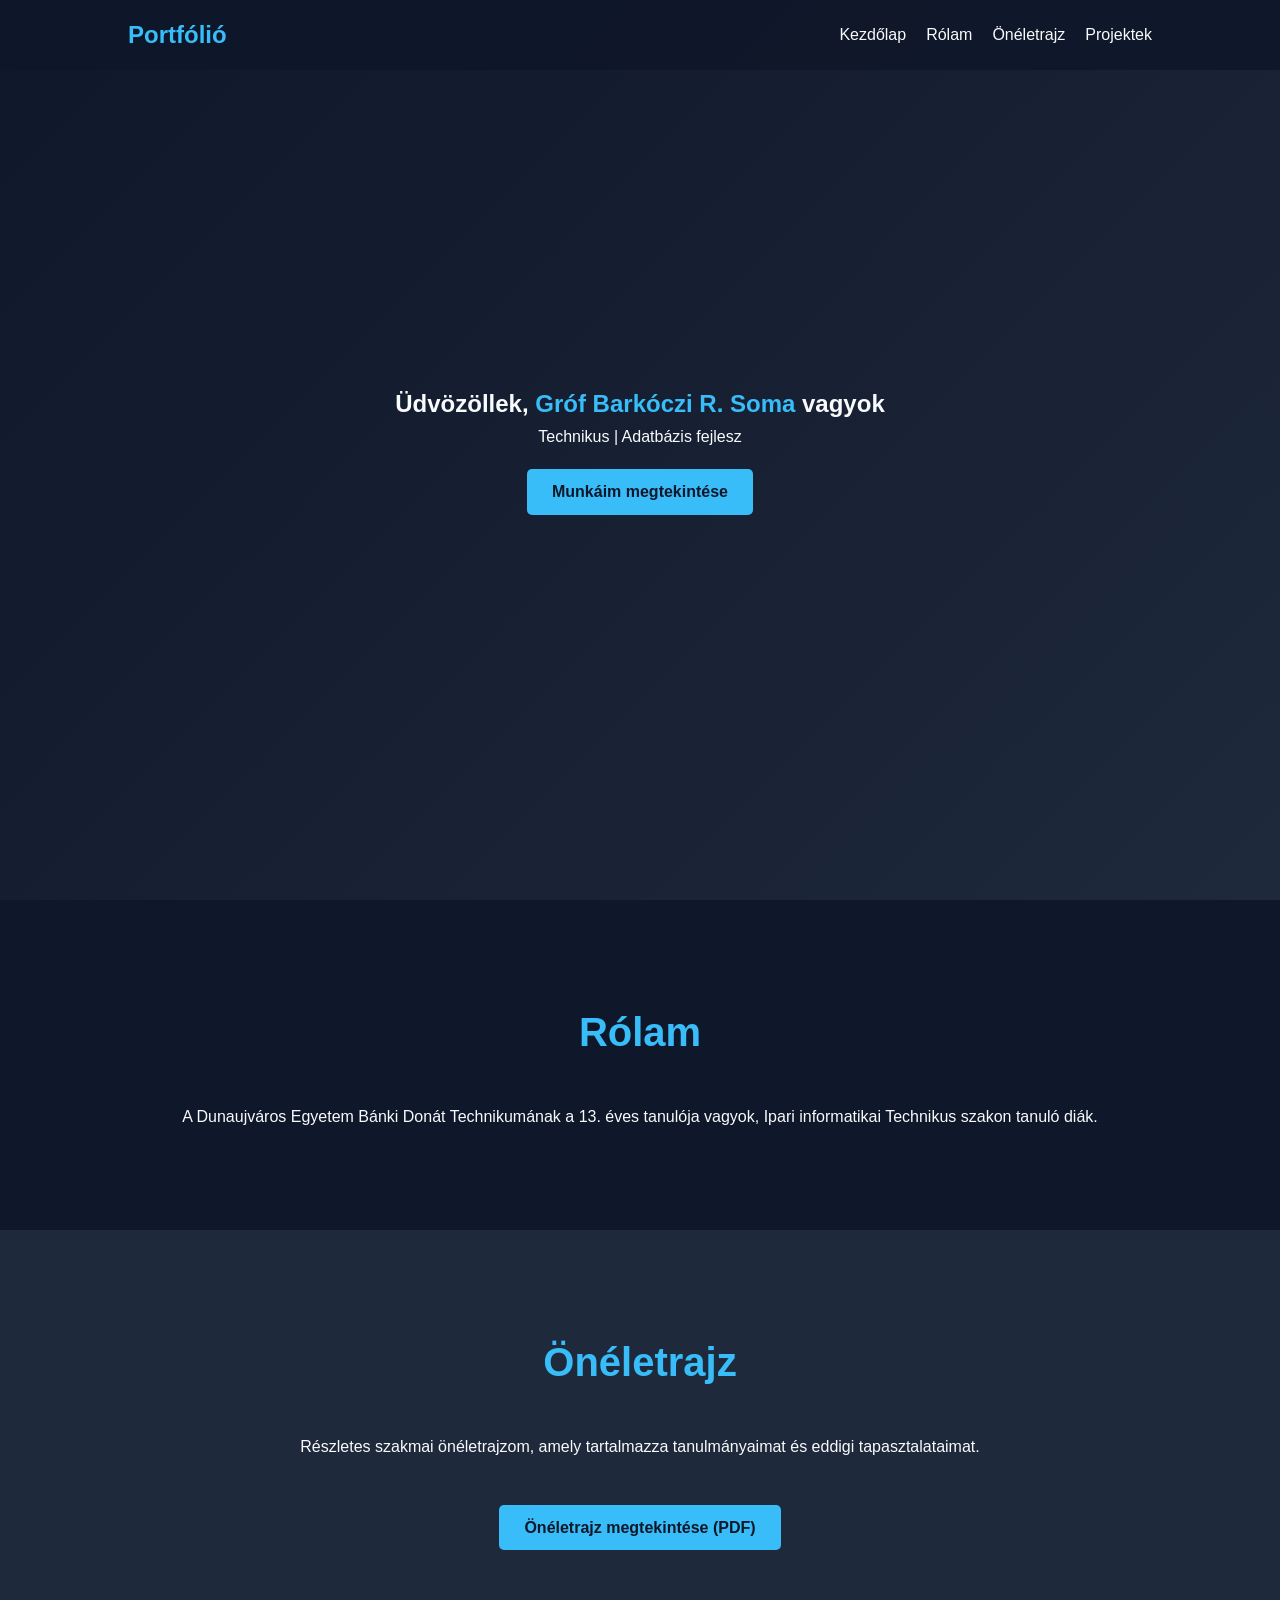
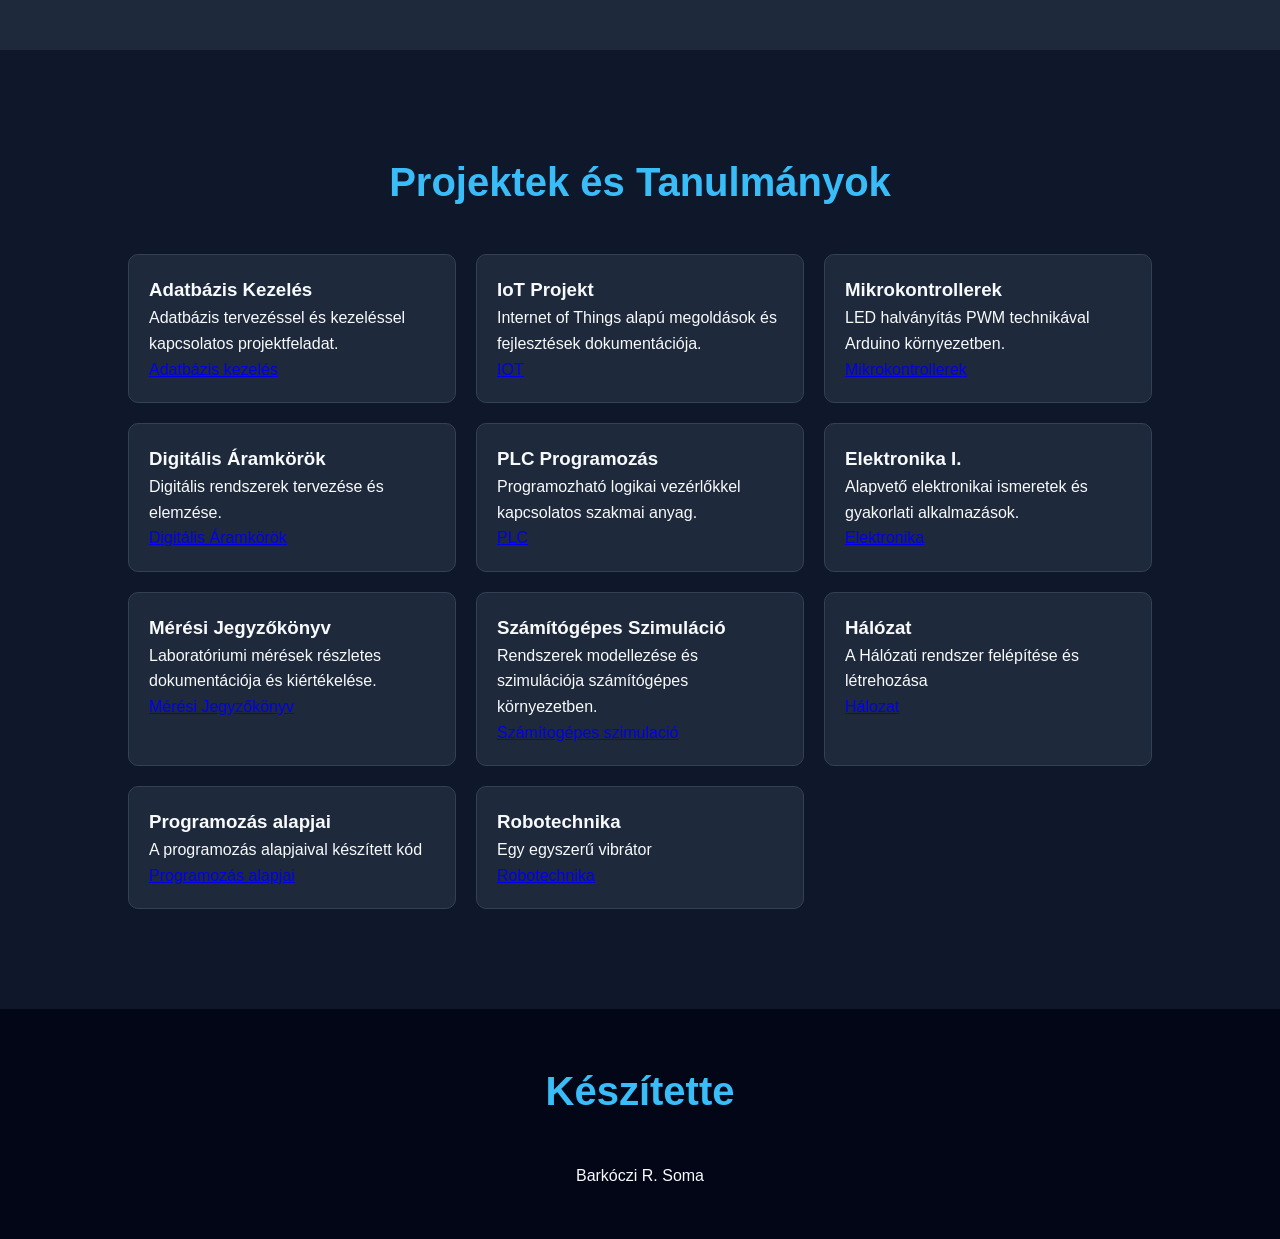
<file: index.html>
<!DOCTYPE html>
<html lang="hu">
<head>
    <meta charset="UTF-8">
    <meta name="viewport" content="width=device-width, initial-scale=1.0">
    <title>Portfólió | Barkóczi Rajmund Soma</title>
    
    <link rel="stylesheet" href="style.css">
    
    <link rel="stylesheet" href="https://cdnjs.cloudflare.com/ajax/libs/font-awesome/6.0.0/css/all.min.css">
</head>
<body>

    <header>
        <nav>
            <div class="logo">Portfólió</div>
            <ul>
                <li><a href="#home">Kezdőlap</a></li>
                <li><a href="#about">Rólam</a></li>
                <li><a href="#resume">Önéletrajz</a></li> 
                <li><a href="#projects">Projektek</a></li>
            </ul>
        </nav>
    </header>

    <section id="home" class="hero">
        <div class="hero-content">
            <h1>Üdvözöllek, <span class="highlight">Gróf Barkóczi R. Soma</span> vagyok</h1>
            <p>Technikus | Adatbázis fejlesztő | Elektronikai szakember |</p>
            <a href="#projects" class="btn">Munkáim megtekintése</a>
        </div>
    </section>

    <section id="about">
        <h2>Rólam</h2>
        <div class="container" style="text-align: center;">
            <p>A Dunaujváros Egyetem Bánki Donát Technikumának a 13. éves tanulója vagyok, Ipari informatikai Technikus szakon tanuló diák.</p>
        </div>
    </section>

    <section id="resume" style="background-color: #1e293b;">
        <h2>Önéletrajz</h2>
        <div class="container" style="text-align: center;">
            <p>Részletes szakmai önéletrajzom, amely tartalmazza tanulmányaimat és eddigi tapasztalataimat.</p>
            <br>
            <a href="anyad/Leavers _Exem.pdf" target="_blank" class="btn">Önéletrajz megtekintése (PDF)</a>
        </div>
    </section>

    <section id="projects">
        <h2>Projektek és Tanulmányok</h2>
        <div class="project-grid">
            <div class="project-card">
                <h3>Adatbázis Kezelés</h3>
                <p>Adatbázis tervezéssel és kezeléssel kapcsolatos projektfeladat.</p>
                <a href="anyad/Adatbazis.pdf" target="_blank">Adatbázis kezelés</a>
            </div>

            <div class="project-card">
                <h3>IoT Projekt</h3>
                <p>Internet of Things alapú megoldások és fejlesztések dokumentációja.</p>
                <a href="anyad/IOT.pdf" target="_blank">IOT</a>
            </div>

            <div class="project-card">
                <h3>Mikrokontrollerek</h3>
                <p>LED halványítás PWM technikával Arduino környezetben.</p>
                <a href="anyad/Soma_mikrovezerlo.pdf" target="_blank">Mikrokontrollerek</a>
            </div>

            <div class="project-card">
                <h3>Digitális Áramkörök</h3>
                <p>Digitális rendszerek tervezése és elemzése.</p>
                <a href="anyad/Soma_Digitalis_Aramkorok.pdf" target="_blank">Digitális Áramkörök</a>
            </div>

            <div class="project-card">
                <h3>PLC Programozás</h3>
                <p>Programozható logikai vezérlőkkel kapcsolatos szakmai anyag.</p>
                <a href="anyad/PLC.pdf" target="_blank">PLC</a>
            </div>

            <div class="project-card">
                <h3>Elektronika I.</h3>
                <p>Alapvető elektronikai ismeretek és gyakorlati alkalmazások.</p>
                <a href="anyad/Elektronika.pdf" target="_blank">Elektronika</a>
            </div>

            <div class="project-card">
                <h3>Mérési Jegyzőkönyv</h3>
                <p>Laboratóriumi mérések részletes dokumentációja és kiértékelése.</p>
                <a href="anyad/Meresei_jegyzokonyv.pdf" target="_blank">Mérési Jegyzőkönyv</a>
            </div>

            <div class="project-card">
                <h3>Számítógépes Szimuláció</h3>
                <p>Rendszerek modellezése és szimulációja számítógépes környezetben.</p>
                <a href="anyad/Szamitogepes_szim.pdf" target="_blank">Számítogépes szimulació</a>
            </div>

            <div class="project-card">
                <h3>Hálózat</h3>
                <p>A Hálózati rendszer felépítése és létrehozása</p>
                <a href="anyad/Halozat.pdf" target="_blank">Hálozat</a>
            </div>
            
            <div class="project-card">
                <h3>Programozás alapjai</h3>
                <p>A programozás alapjaival készített kód</p>
                <a href="anyad/Programozas_alapjai.pdf" target="_blank">Programozás alapjai</a>
            </div>

            <div class="project-card">
                 <h3>Robotechnika</h3>
                 <p>Egy egyszerű vibrátor</p>
                 <a href="anyad/Robotechnika.pdf" target="_blank">Robotechnika</a>
            </div>
        </div>
    </section>

    <footer id="contact">
        <h2>Készítette</h2>
        <p>Barkóczi R. Soma</p>
    </footer>

    <script src="script.js"></script>

</body>
</html>
</file>
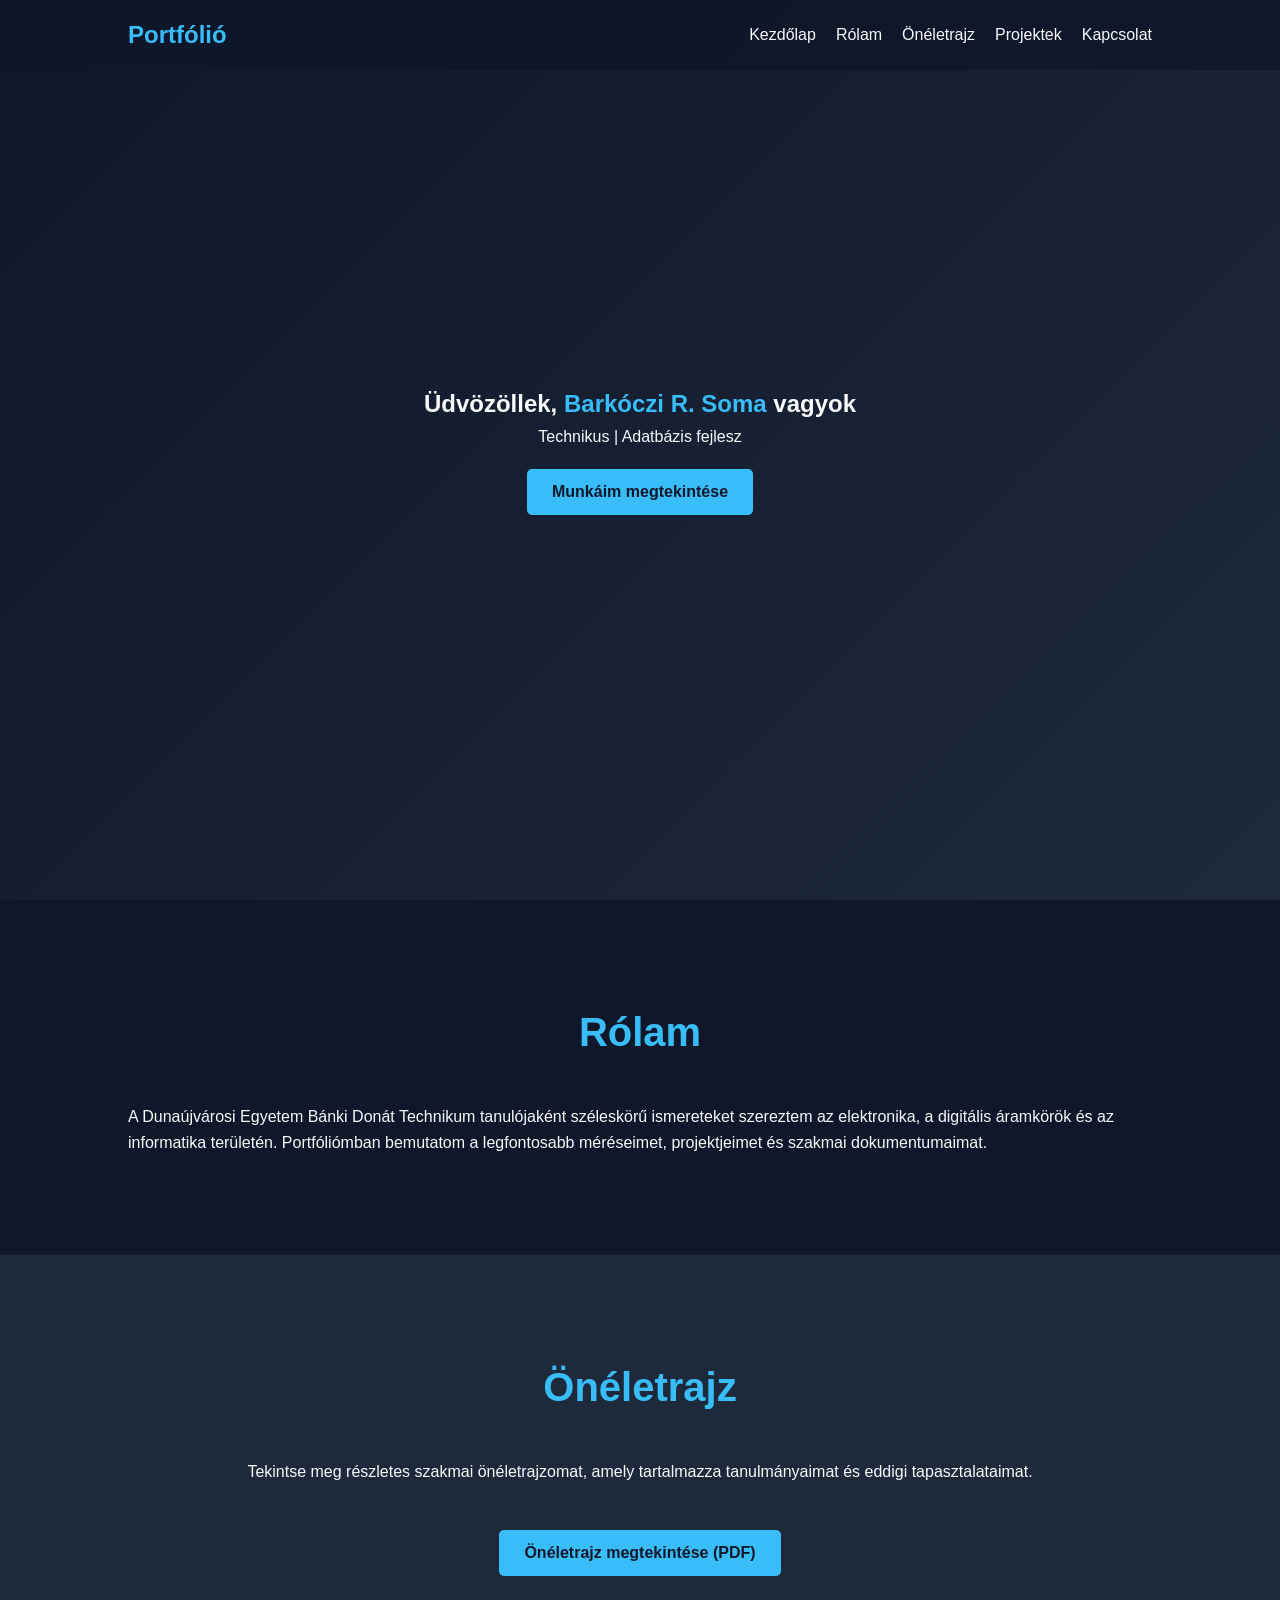
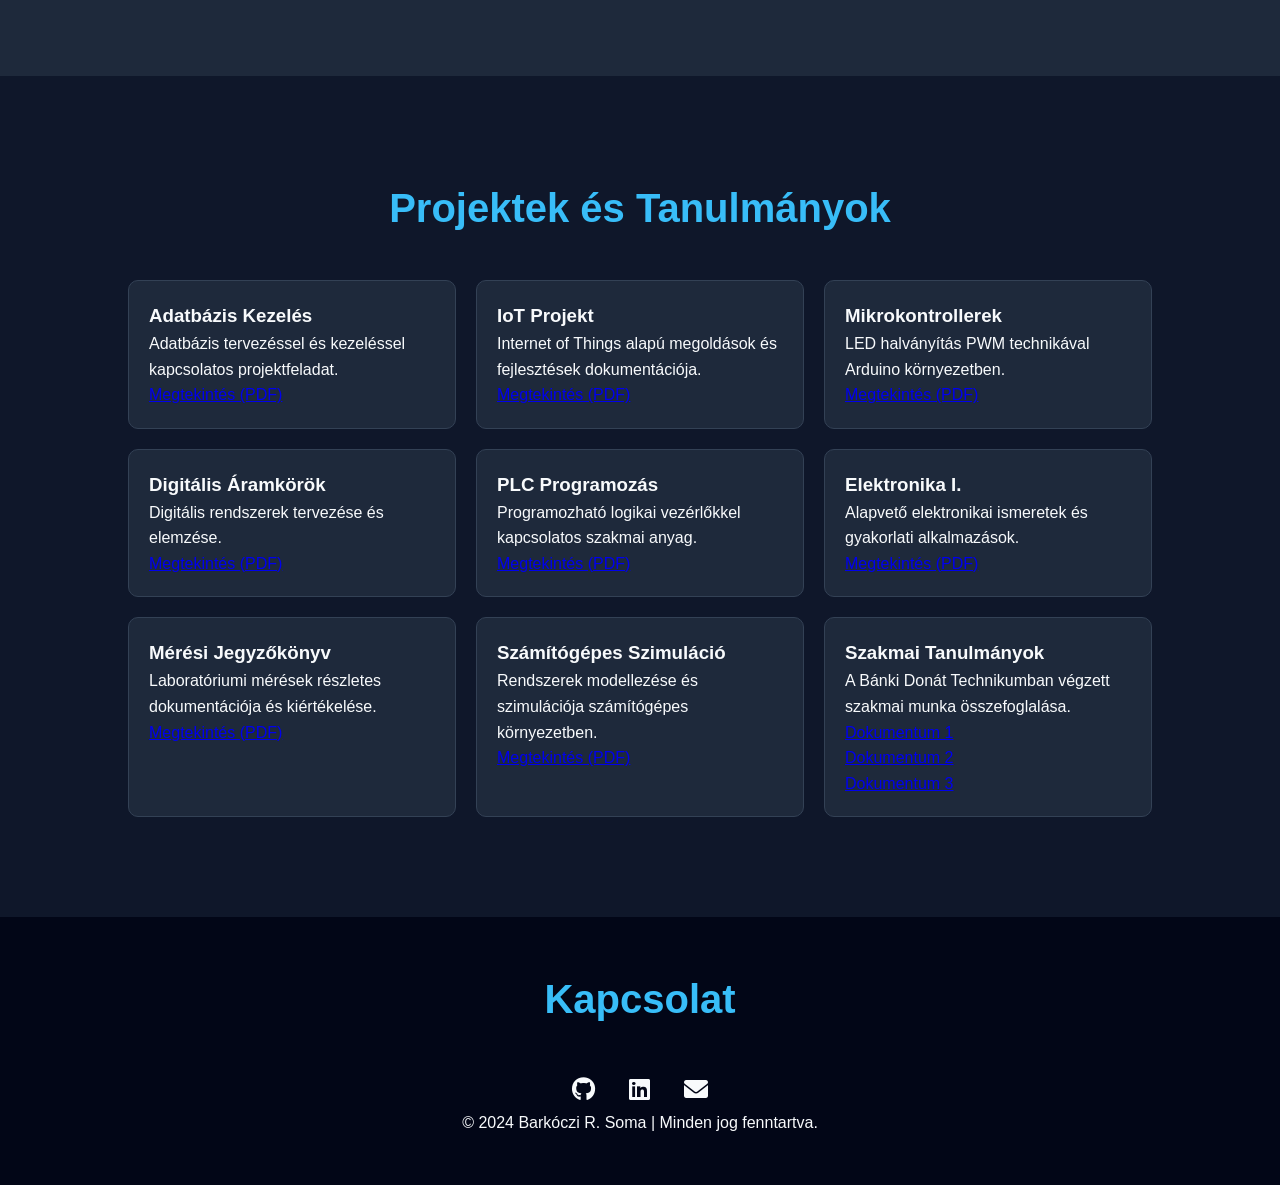
<file: gemini-code-1777296599805.html>
<!DOCTYPE html>
<html lang="hu">
<head>
    <meta charset="UTF-8">
    <meta name="viewport" content="width=device-width, initial-scale=1.0">
    <title>Portfólió | Barkóczi R. Soma</title>
    
    <link rel="stylesheet" href="Soma.css">
    
    <link rel="stylesheet" href="https://cdnjs.cloudflare.com/ajax/libs/font-awesome/6.0.0/css/all.min.css">
</head>
<body>

    <header>
        <nav>
            <div class="logo">Portfólió</div>
            <ul>
                <li><a href="#home">Kezdőlap</a></li>
                <li><a href="#about">Rólam</a></li>
                <li><a href="#resume">Önéletrajz</a></li>
                <li><a href="#projects">Projektek</a></li>
                <li><a href="#contact">Kapcsolat</a></li>
            </ul>
        </nav>
    </header>

    <section id="home" class="hero">
        <div class="hero-content">
            <h1>Üdvözöllek, <span class="highlight">Barkóczi R. Soma</span> vagyok</h1>
            <p>Technikus | Adatbázis fejlesztő | Elektronikai szakember</p>
            <a href="#projects" class="btn">Munkáim megtekintése</a>
        </div>
    </section>

    <section id="about">
        <h2>Rólam</h2>
        <div class="container">
            <p>A Dunaújvárosi Egyetem Bánki Donát Technikum tanulójaként széleskörű ismereteket szereztem az elektronika, a digitális áramkörök és az informatika területén. Portfóliómban bemutatom a legfontosabb méréseimet, projektjeimet és szakmai dokumentumaimat.</p>
        </div>
    </section>

    <section id="resume" style="background-color: #1e293b;">
        <h2>Önéletrajz</h2>
        <div class="container" style="text-align: center;">
            <p>Tekintse meg részletes szakmai önéletrajzomat, amely tartalmazza tanulmányaimat és eddigi tapasztalataimat.</p>
            <br>
            <a href="Leavers Exem.pdf" target="_blank" class="btn">Önéletrajz megtekintése (PDF)</a>
        </div>
    </section>

    <section id="projects">
        <h2>Projektek és Tanulmányok</h2>
        <div class="project-grid">
            <div class="project-card">
                <h3>Adatbázis Kezelés</h3>
                <p>Adatbázis tervezéssel és kezeléssel kapcsolatos projektfeladat.</p>
                <a href="Barkóczi R. Soma Adatbázis 1.pdf" target="_blank">Megtekintés (PDF)</a>
            </div>

            <div class="project-card">
                <h3>IoT Projekt</h3>
                <p>Internet of Things alapú megoldások és fejlesztések dokumentációja.</p>
                <a href="Barkóczi R. Soma iot 1.pdf" target="_blank">Megtekintés (PDF)</a>
            </div>

            <div class="project-card">
                <h3>Mikrokontrollerek</h3>
                <p>LED halványítás PWM technikával Arduino környezetben.</p>
                <a href="Soma.mikrovezérlő_projekt 1.pdf" target="_blank">Megtekintés (PDF)</a>
            </div>

            <div class="project-card">
                <h3>Digitális Áramkörök</h3>
                <p>Digitális rendszerek tervezése és elemzése.</p>
                <a href="Soma Digitális Áramkörök.pdf" target="_blank">Megtekintés (PDF)</a>
            </div>

            <div class="project-card">
                <h3>PLC Programozás</h3>
                <p>Programozható logikai vezérlőkkel kapcsolatos szakmai anyag.</p>
                <a href="PLC.pdf" target="_blank">Megtekintés (PDF)</a>
            </div>

            <div class="project-card">
                <h3>Elektronika I.</h3>
                <p>Alapvető elektronikai ismeretek és gyakorlati alkalmazások.</p>
                <a href="Elektronika 1.pdf" target="_blank">Megtekintés (PDF)</a>
            </div>

            <div class="project-card">
                <h3>Mérési Jegyzőkönyv</h3>
                <p>Laboratóriumi mérések részletes dokumentációja és kiértékelése.</p>
                <a href="Mérési Jegyzőkönyv.pdf" target="_blank">Megtekintés (PDF)</a>
            </div>

            <div class="project-card">
                <h3>Számítógépes Szimuláció</h3>
                <p>Rendszerek modellezése és szimulációja számítógépes környezetben.</p>
                <a href="számítógépes szim.pdf" target="_blank">Megtekintés (PDF)</a>
            </div>

            <div class="project-card">
                <h3>Szakmai Tanulmányok</h3>
                <p>A Bánki Donát Technikumban végzett szakmai munka összefoglalása.</p>
                <a href="Dunaújvárosi Egyetem Bánki Donát Technikum.pdf" target="_blank">Dokumentum 1</a><br>
                <a href="Dunaújvárosi Egyetem Bánki Donát Technikum 1.pdf" target="_blank">Dokumentum 2</a><br>
                <a href="Dunaújvárosi Egyetem Bánki Donát Technikum 2.pdf" target="_blank">Dokumentum 3</a>
            </div>
        </div>
    </section>

    <footer id="contact">
        <h2>Kapcsolat</h2>
        <div class="social-icons">
            <a href="#"><i class="fab fa-github"></i></a>
            <a href="#"><i class="fab fa-linkedin"></i></a>
            <a href="mailto:barkoczisoma10@gmail.com"><i class="fas fa-envelope"></i></a>
        </div>
        <p>&copy; 2024 Barkóczi R. Soma | Minden jog fenntartva.</p>
    </footer>

    <script src="Soma.js"></script>

</body>
</html>
</file>
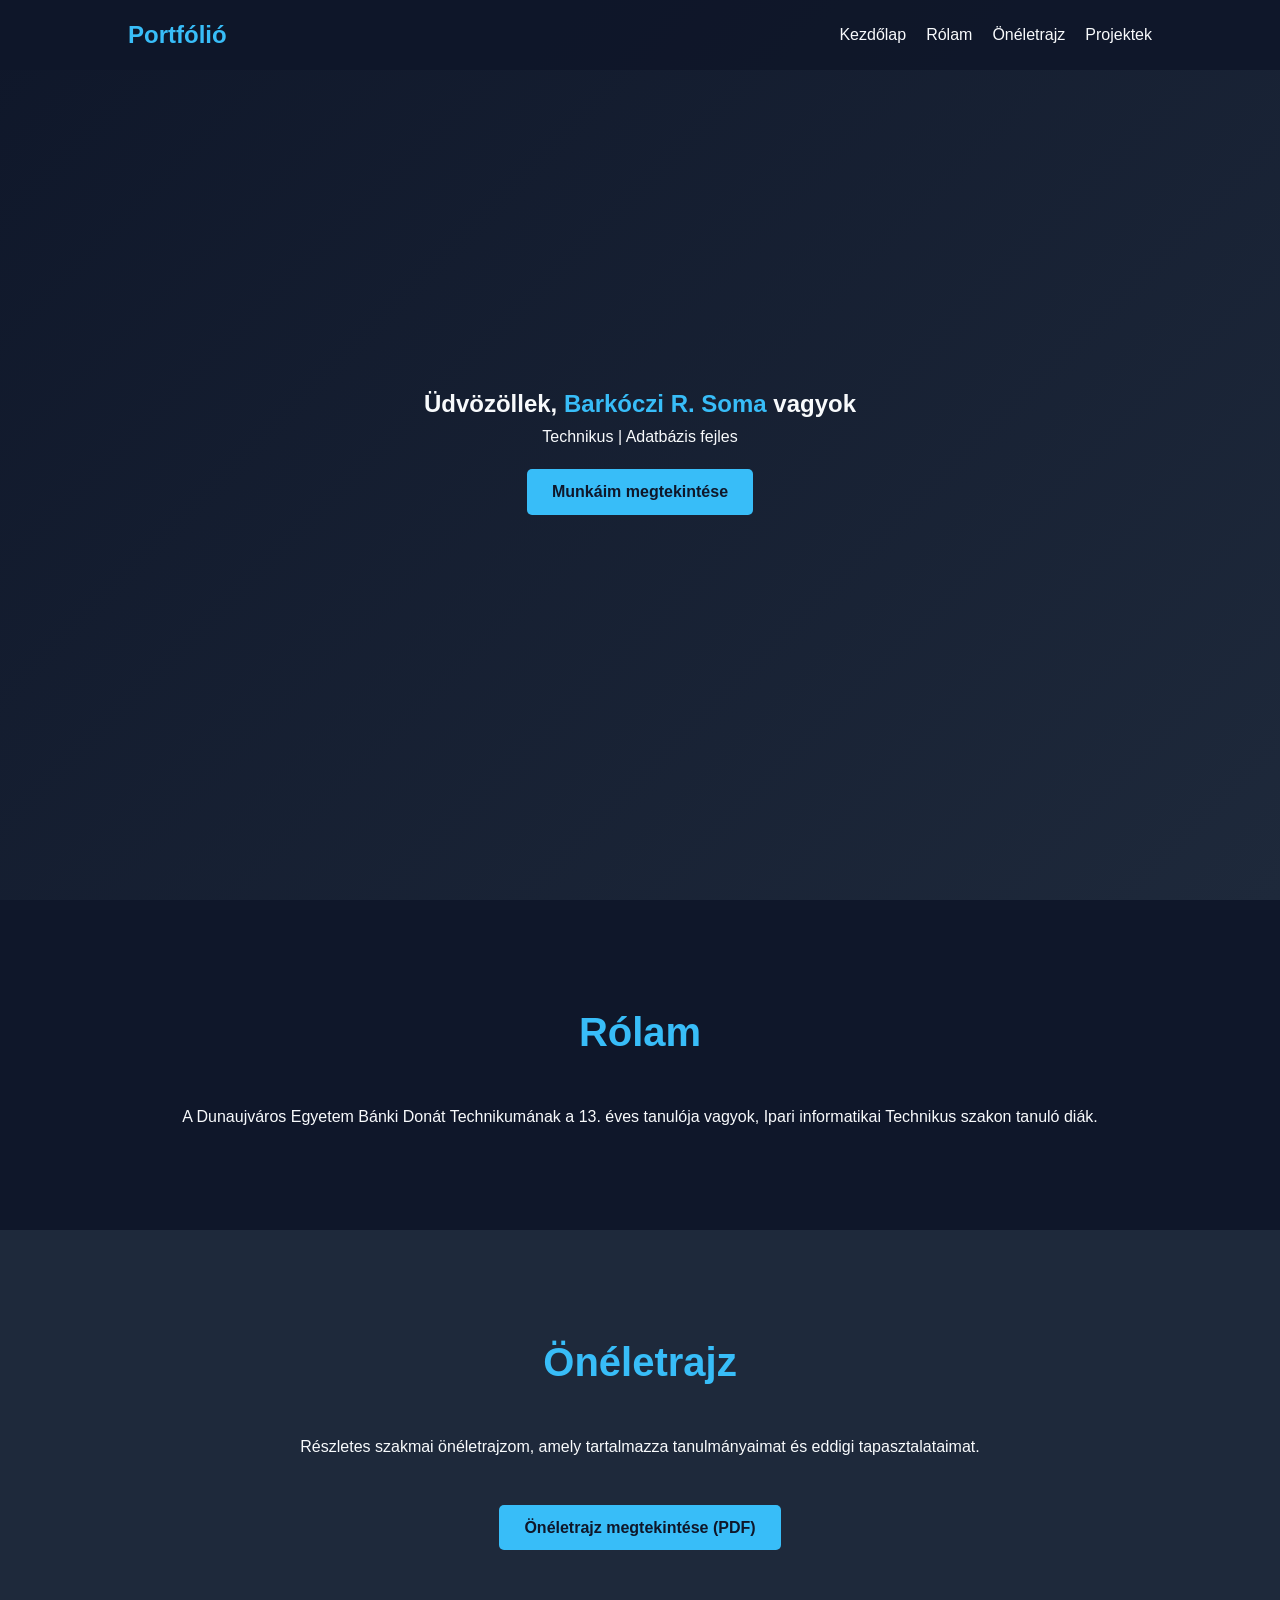
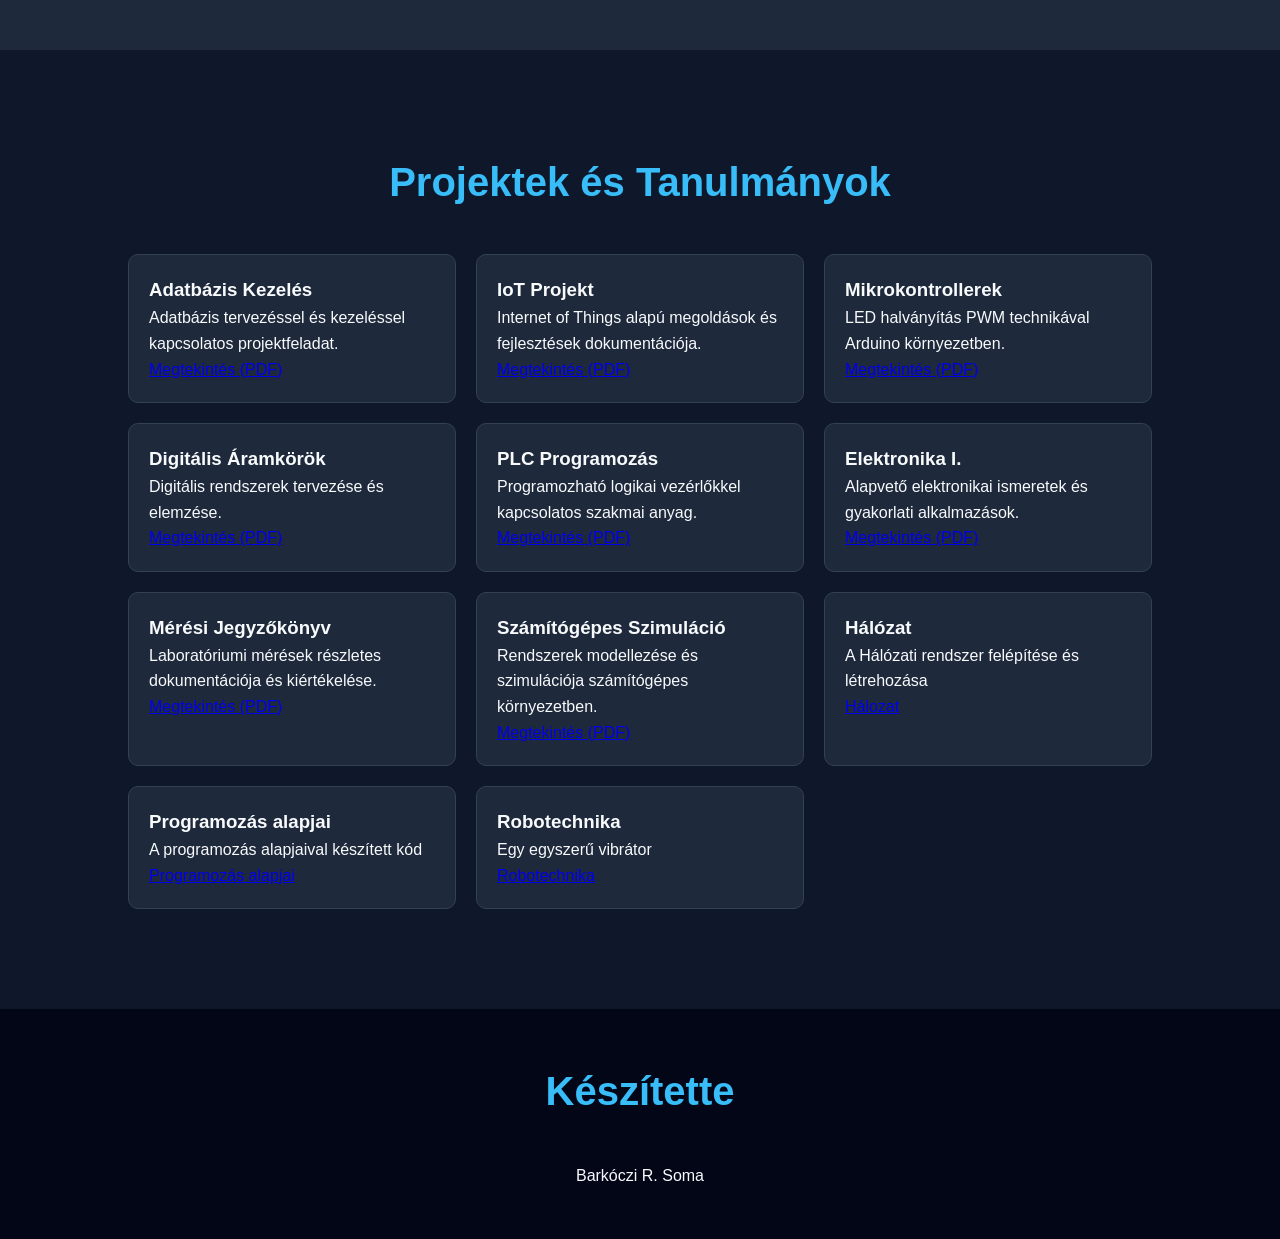
<file: Soma.html>
<!DOCTYPE html>
<html lang="hu">
<head>
    <meta charset="UTF-8">
    <meta name="viewport" content="width=device-width, initial-scale=1.0">
    <title>Portfólió | Barkóczi Rajmund Soma</title>
    
    <link rel="stylesheet" href="Soma.css">
    
    <link rel="stylesheet" href="https://cdnjs.cloudflare.com/ajax/libs/font-awesome/6.0.0/css/all.min.css">
</head>
<body>

    <header>
        <nav>
            <div class="logo">Portfólió</div>
            <ul>
                <li><a href="#home">Kezdőlap</a></li>
                <li><a href="#about">Rólam</a></li>
                <li><a href="#resume">Önéletrajz</a></li> 
                <li><a href="#projects">Projektek</a></li>
            </ul>
        </nav>
    </header>

    <section id="home" class="hero">
        <div class="hero-content">
            <h1>Üdvözöllek, <span class="highlight">Barkóczi R. Soma</span> vagyok</h1>
            <p>Technikus | Adatbázis fejlesztő | Elektronikai szakember</p>
            <a href="#projects" class="btn">Munkáim megtekintése</a>
        </div>
    </section>

    <section id="about">
        <h2>Rólam</h2>
        <div class="container" style="text-align: center;">
            <p>A Dunaujváros Egyetem Bánki Donát Technikumának a 13. éves tanulója vagyok, Ipari informatikai Technikus szakon tanuló diák.</p>
        </div>
    </section>

    <section id="resume" style="background-color: #1e293b;">
        <h2>Önéletrajz</h2>
        <div class="container" style="text-align: center;">
            <p>Részletes szakmai önéletrajzom, amely tartalmazza tanulmányaimat és eddigi tapasztalataimat.</p>
            <br>
            <a href="anyad/Leavers_Exem.pdf" target="_blank" class="btn">Önéletrajz megtekintése (PDF)</a>
        </div>
    </section>

    <section id="projects">
        <h2>Projektek és Tanulmányok</h2>
        <div class="project-grid">
            <div class="project-card">
                <h3>Adatbázis Kezelés</h3>
                <p>Adatbázis tervezéssel és kezeléssel kapcsolatos projektfeladat.</p>
                <a href="anyad/Adatbázis.pdf" target="_blank">Megtekintés (PDF)</a>
            </div>

            <div class="project-card">
                <h3>IoT Projekt</h3>
                <p>Internet of Things alapú megoldások és fejlesztések dokumentációja.</p>
                <a href="anyad/IOT.pdf" target="_blank">Megtekintés (PDF)</a>
            </div>

            <div class="project-card">
                <h3>Mikrokontrollerek</h3>
                <p>LED halványítás PWM technikával Arduino környezetben.</p>
                <a href="anyad/Soma_mikrovezerlo.pdf" target="_blank">Megtekintés (PDF)</a>
            </div>

            <div class="project-card">
                <h3>Digitális Áramkörök</h3>
                <p>Digitális rendszerek tervezése és elemzése.</p>
                <a href="anyad/Soma_Digitalis_Aramkorok.pdf" target="_blank">Megtekintés (PDF)</a>
            </div>

            <div class="project-card">
                <h3>PLC Programozás</h3>
                <p>Programozható logikai vezérlőkkel kapcsolatos szakmai anyag.</p>
                <a href="anyad/PLC.pdf" target="_blank">Megtekintés (PDF)</a>
            </div>

            <div class="project-card">
                <h3>Elektronika I.</h3>
                <p>Alapvető elektronikai ismeretek és gyakorlati alkalmazások.</p>
                <a href="anyad/Elektronika.pdf" target="_blank">Megtekintés (PDF)</a>
            </div>

            <div class="project-card">
                <h3>Mérési Jegyzőkönyv</h3>
                <p>Laboratóriumi mérések részletes dokumentációja és kiértékelése.</p>
                <a href="anyad/Meresei_jegyzokonyv.pdf" target="_blank">Megtekintés (PDF)</a>
            </div>

            <div class="project-card">
                <h3>Számítógépes Szimuláció</h3>
                <p>Rendszerek modellezése és szimulációja számítógépes környezetben.</p>
                <a href="anyad/szamitogepes_szim.pdf" target="_blank">Megtekintés (PDF)</a>
            </div>

            <div class="project-card">
                <h3>Hálózat</h3>
                <p>A Hálózati rendszer felépítése és létrehozása</p>
                <a href="anyad/Halozat.pdf" target="_blank">Hálozat</a>
            </div>
            
            <div class="project-card">
                <h3>Programozás alapjai</h3>
                <p>A programozás alapjaival készített kód</p>
                <a href="anyad/Programozas_alapjai.pdf" target="_blank">Programozás alapjai</a>
            </div>

            <div class="project-card">
                 <h3>Robotechnika</h3>
                 <p>Egy egyszerű vibrátor</p>
                 <a href="anyad/Robotechnika.pdf" target="_blank">Robotechnika</a>
            </div>
        </div>
    </section>

    <footer id="contact">
        <h2>Készítette</h2>
        <p>Barkóczi R. Soma</p>
    </footer>

    <script src="Soma.js"></script>

</body>
</html>
</file>
<file: style.css>
/* Alapbeállítások */
* {
    margin: 0;
    padding: 0;
    box-sizing: border-box;
    font-family: 'Segoe UI', Tahoma, Geneva, Verdana, sans-serif;
}

body {
    background-color: #0f172a; /* Sötétkék/Fekete háttér */
    color: #f8fafc;
    line-height: 1.6;
    scroll-behavior: smooth;
}

/* Navigáció */
header {
    background-color: rgba(15, 23, 42, 0.9);
    padding: 1rem 10%;
    position: fixed;
    width: 100%;
    top: 0;
    z-index: 1000;
}

nav {
    display: flex;
    justify-content: space-between;
    align-items: center;
}

.logo {
    font-size: 1.5rem;
    font-weight: bold;
    color: #38bdf8;
}

nav ul {
    display: flex;
    list-style: none;
}

nav ul li {
    margin-left: 20px;
}

nav ul li a {
    text-decoration: none;
    color: #f8fafc;
    transition: 0.3s;
}

nav ul li a:hover {
    color: #38bdf8;
}

/* Hero szekció */
.hero {
    height: 100vh;
    display: flex;
    justify-content: center;
    align-items: center;
    text-align: center;
    background: linear-gradient(135deg, #0f172a 0%, #1e293b 100%);
}

.highlight {
    color: #38bdf8;
}

.btn {
    display: inline-block;
    margin-top: 20px;
    padding: 10px 25px;
    background-color: #38bdf8;
    color: #0f172a;
    text-decoration: none;
    border-radius: 5px;
    font-weight: bold;
    transition: 0.3s;
}

.btn:hover {
    background-color: #7dd3fc;
}

/* Szekciók */
section {
    padding: 100px 10%;
}

h2 {
    text-align: center;
    margin-bottom: 40px;
    font-size: 2.5rem;
    color: #38bdf8;
}

/* Projektek rács */
.project-grid {
    display: grid;
    grid-template-columns: repeat(auto-fit, minmax(250px, 1fr));
    gap: 20px;
}

.project-card {
    background-color: #1e293b;
    padding: 20px;
    border-radius: 10px;
    border: 1px solid #334155;
    transition: transform 0.3s;
}

.project-card:hover {
    transform: translateY(-10px);
    border-color: #38bdf8;
}

/* Footer */
footer {
    text-align: center;
    padding: 50px 0;
    background-color: #020617;
}

.social-icons a {
    color: #f8fafc;
    font-size: 1.5rem;
    margin: 0 15px;
    transition: 0.3s;
}

.social-icons a:hover {
    color: #38bdf8;
}
</file>
<file: Soma.css>
/* Alapbeállítások */
* {
    margin: 0;
    padding: 0;
    box-sizing: border-box;
    font-family: 'Segoe UI', Tahoma, Geneva, Verdana, sans-serif;
}

body {
    background-color: #0f172a; /* Sötétkék/Fekete háttér */
    color: #f8fafc;
    line-height: 1.6;
    scroll-behavior: smooth;
}

/* Navigáció */
header {
    background-color: rgba(15, 23, 42, 0.9);
    padding: 1rem 10%;
    position: fixed;
    width: 100%;
    top: 0;
    z-index: 1000;
}

nav {
    display: flex;
    justify-content: space-between;
    align-items: center;
}

.logo {
    font-size: 1.5rem;
    font-weight: bold;
    color: #38bdf8;
}

nav ul {
    display: flex;
    list-style: none;
}

nav ul li {
    margin-left: 20px;
}

nav ul li a {
    text-decoration: none;
    color: #f8fafc;
    transition: 0.3s;
}

nav ul li a:hover {
    color: #38bdf8;
}

/* Hero szekció */
.hero {
    height: 100vh;
    display: flex;
    justify-content: center;
    align-items: center;
    text-align: center;
    background: linear-gradient(135deg, #0f172a 0%, #1e293b 100%);
}

.highlight {
    color: #38bdf8;
}

.btn {
    display: inline-block;
    margin-top: 20px;
    padding: 10px 25px;
    background-color: #38bdf8;
    color: #0f172a;
    text-decoration: none;
    border-radius: 5px;
    font-weight: bold;
    transition: 0.3s;
}

.btn:hover {
    background-color: #7dd3fc;
}

/* Szekciók */
section {
    padding: 100px 10%;
}

h2 {
    text-align: center;
    margin-bottom: 40px;
    font-size: 2.5rem;
    color: #38bdf8;
}

/* Projektek rács */
.project-grid {
    display: grid;
    grid-template-columns: repeat(auto-fit, minmax(250px, 1fr));
    gap: 20px;
}

.project-card {
    background-color: #1e293b;
    padding: 20px;
    border-radius: 10px;
    border: 1px solid #334155;
    transition: transform 0.3s;
}

.project-card:hover {
    transform: translateY(-10px);
    border-color: #38bdf8;
}

/* Footer */
footer {
    text-align: center;
    padding: 50px 0;
    background-color: #020617;
}

.social-icons a {
    color: #f8fafc;
    font-size: 1.5rem;
    margin: 0 15px;
    transition: 0.3s;
}

.social-icons a:hover {
    color: #38bdf8;
}
</file>
